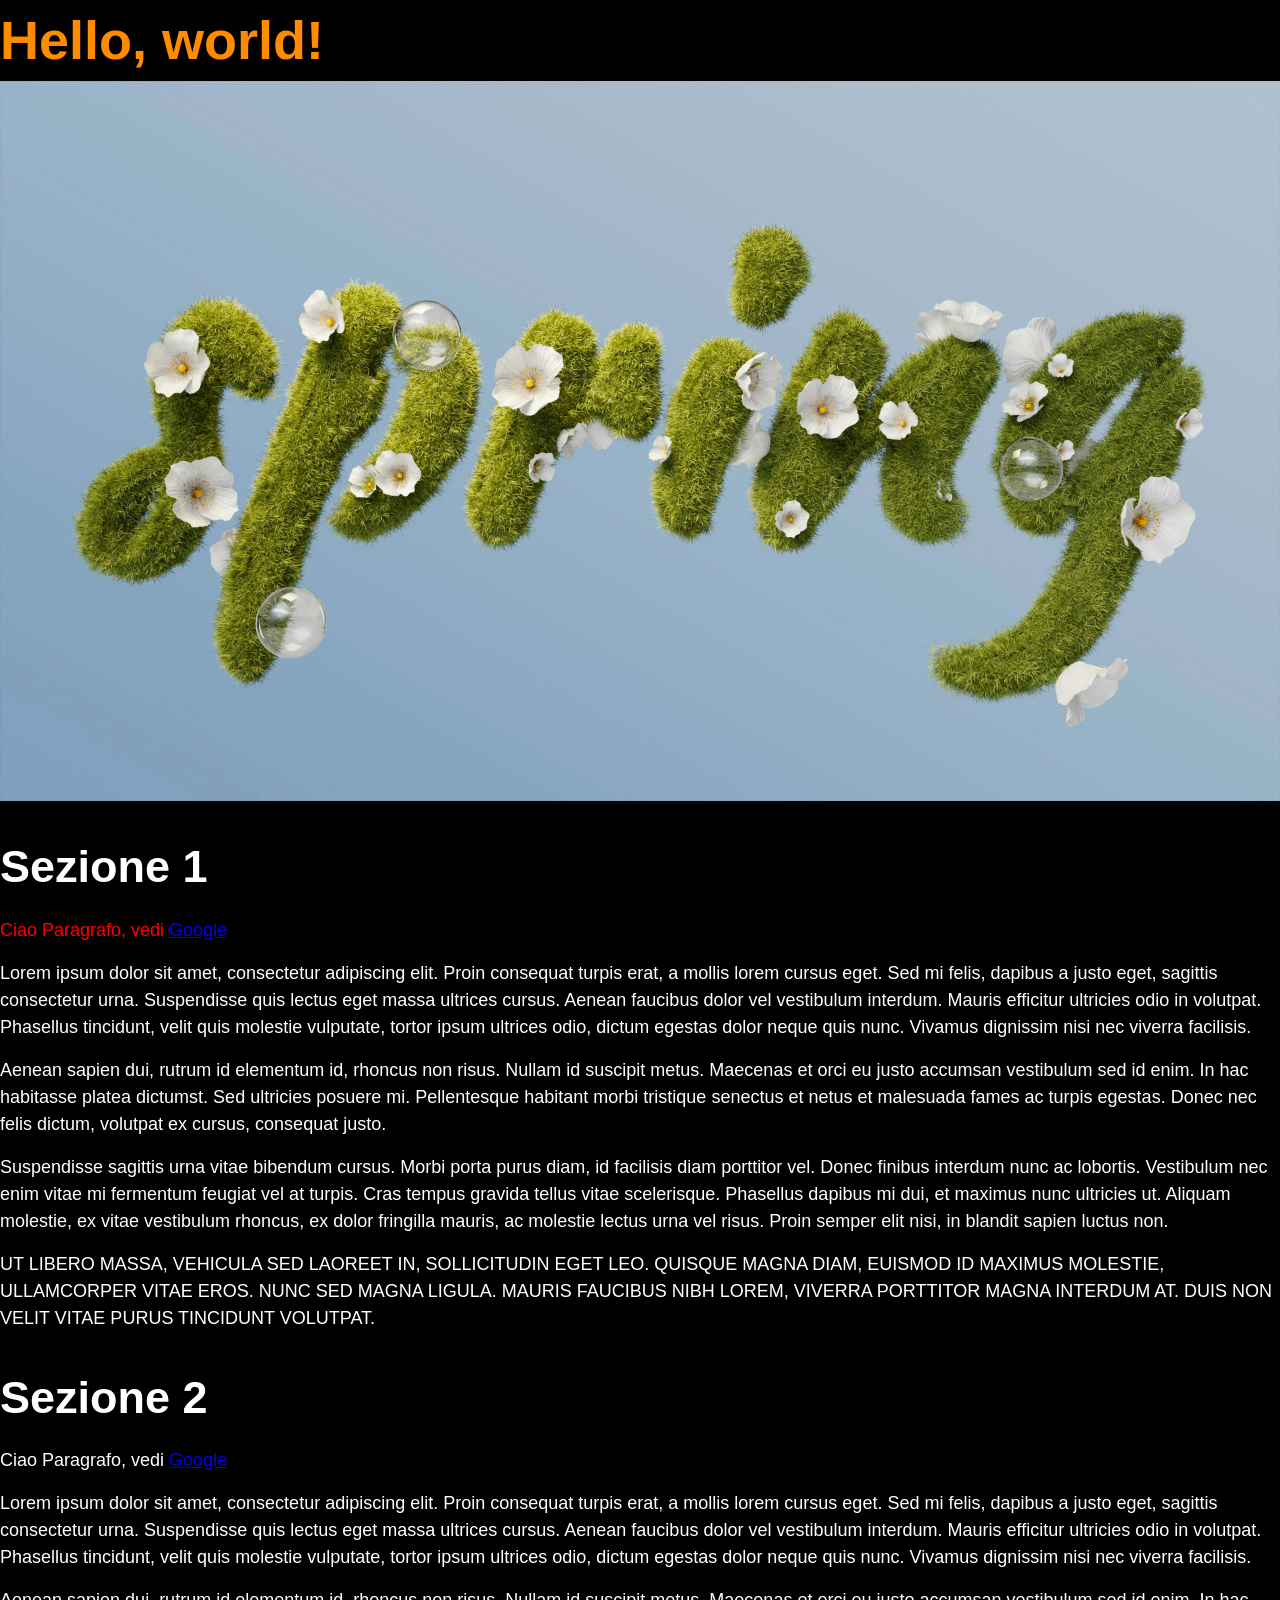
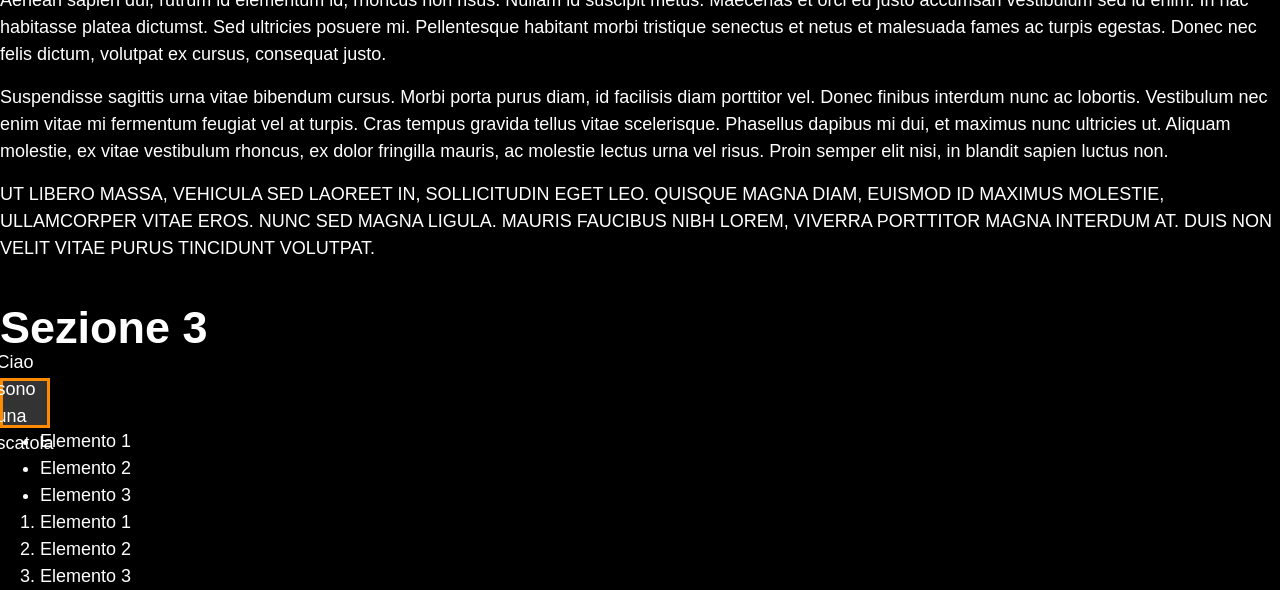
<file: index.html>
<!DOCTYPE html>
<html lang="it">
  <head>
    <meta charset="utf-8">
    <meta name="viewport" content="width=device-width, initial-scale=1">
    <title>Aloa</title>
    <link rel="stylesheet" href="reset.css">
    <!-- Inserire qui altri collegamenti a fogli di stile css per le librerie -->
    <link rel="stylesheet" href="style.css">

  </head>
  <body>
    <h1>Hello, world!</h1>

    <img src="images/ph-m-nh-t-d_RvTO3mWDA-unsplash.jpg" alt="Testo con scritta Spring fiorita" title="Spring">

    <h2>Sezione 1</h2>

    <p id="paragrafo-1">Ciao Paragrafo, vedi <a href="https://www.google.it">Google</a></p>
    <p>Lorem ipsum dolor sit amet, consectetur adipiscing elit. Proin consequat turpis erat, a mollis lorem cursus eget. Sed mi felis, dapibus a justo eget, sagittis consectetur urna. Suspendisse quis lectus eget massa ultrices cursus. Aenean faucibus dolor vel vestibulum interdum. Mauris efficitur ultricies odio in volutpat. Phasellus tincidunt, velit quis molestie vulputate, tortor ipsum ultrices odio, dictum egestas dolor neque quis nunc. Vivamus dignissim nisi nec viverra facilisis.</p>
    <p>Aenean sapien dui, rutrum id elementum id, rhoncus non risus. Nullam id suscipit metus. Maecenas et orci eu justo accumsan vestibulum sed id enim. In hac habitasse platea dictumst. Sed ultricies posuere mi. Pellentesque habitant morbi tristique senectus et netus et malesuada fames ac turpis egestas. Donec nec felis dictum, volutpat ex cursus, consequat justo.</p>
    <p>Suspendisse sagittis urna vitae bibendum cursus. Morbi porta purus diam, id facilisis diam porttitor vel. Donec finibus interdum nunc ac lobortis. Vestibulum nec enim vitae mi fermentum feugiat vel at turpis. Cras tempus gravida tellus vitae scelerisque. Phasellus dapibus mi dui, et maximus nunc ultricies ut. Aliquam molestie, ex vitae vestibulum rhoncus, ex dolor fringilla mauris, ac molestie lectus urna vel risus. Proin semper elit nisi, in blandit sapien luctus non. </p>
    <p class="paragrafo-ultimo">Ut libero massa, vehicula sed laoreet in, sollicitudin eget leo. Quisque magna diam, euismod id maximus molestie, ullamcorper vitae eros. Nunc sed magna ligula. Mauris faucibus nibh lorem, viverra porttitor magna interdum at. Duis non velit vitae purus tincidunt volutpat.</p>

    <h2>Sezione 2</h2>

    <p>Ciao Paragrafo, vedi <a href="https://www.google.it">Google</a></p>

    <p>Lorem ipsum dolor sit amet, consectetur adipiscing elit. Proin consequat turpis erat, a mollis lorem cursus eget. Sed mi felis, dapibus a justo eget, sagittis consectetur urna. Suspendisse quis lectus eget massa ultrices cursus. Aenean faucibus dolor vel vestibulum interdum. Mauris efficitur ultricies odio in volutpat. Phasellus tincidunt, velit quis molestie vulputate, tortor ipsum ultrices odio, dictum egestas dolor neque quis nunc. Vivamus dignissim nisi nec viverra facilisis.</p>
    <p>Aenean sapien dui, rutrum id elementum id, rhoncus non risus. Nullam id suscipit metus. Maecenas et orci eu justo accumsan vestibulum sed id enim. In hac habitasse platea dictumst. Sed ultricies posuere mi. Pellentesque habitant morbi tristique senectus et netus et malesuada fames ac turpis egestas. Donec nec felis dictum, volutpat ex cursus, consequat justo.</p>
    <p>Suspendisse sagittis urna vitae bibendum cursus. Morbi porta purus diam, id facilisis diam porttitor vel. Donec finibus interdum nunc ac lobortis. Vestibulum nec enim vitae mi fermentum feugiat vel at turpis. Cras tempus gravida tellus vitae scelerisque. Phasellus dapibus mi dui, et maximus nunc ultricies ut. Aliquam molestie, ex vitae vestibulum rhoncus, ex dolor fringilla mauris, ac molestie lectus urna vel risus. Proin semper elit nisi, in blandit sapien luctus non. </p>
    <p class="paragrafo-ultimo">Ut libero massa, vehicula sed laoreet in, sollicitudin eget leo. Quisque magna diam, euismod id maximus molestie, ullamcorper vitae eros. Nunc sed magna ligula. Mauris faucibus nibh lorem, viverra porttitor magna interdum at. Duis non velit vitae purus tincidunt volutpat.</p>

  <h2>Sezione 3</h2>

    <div class="box">Ciao sono una scatola</div>

    <ul>
      <li>Elemento 1</li>
      <li>Elemento 2</li>
      <li>Elemento 3</li>
    </ul>

    <ol>
      <li>Elemento 1</li>
      <li>Elemento 2</li>
      <li>Elemento 3</li>
    </ol>

  </body>
</html>
</file>
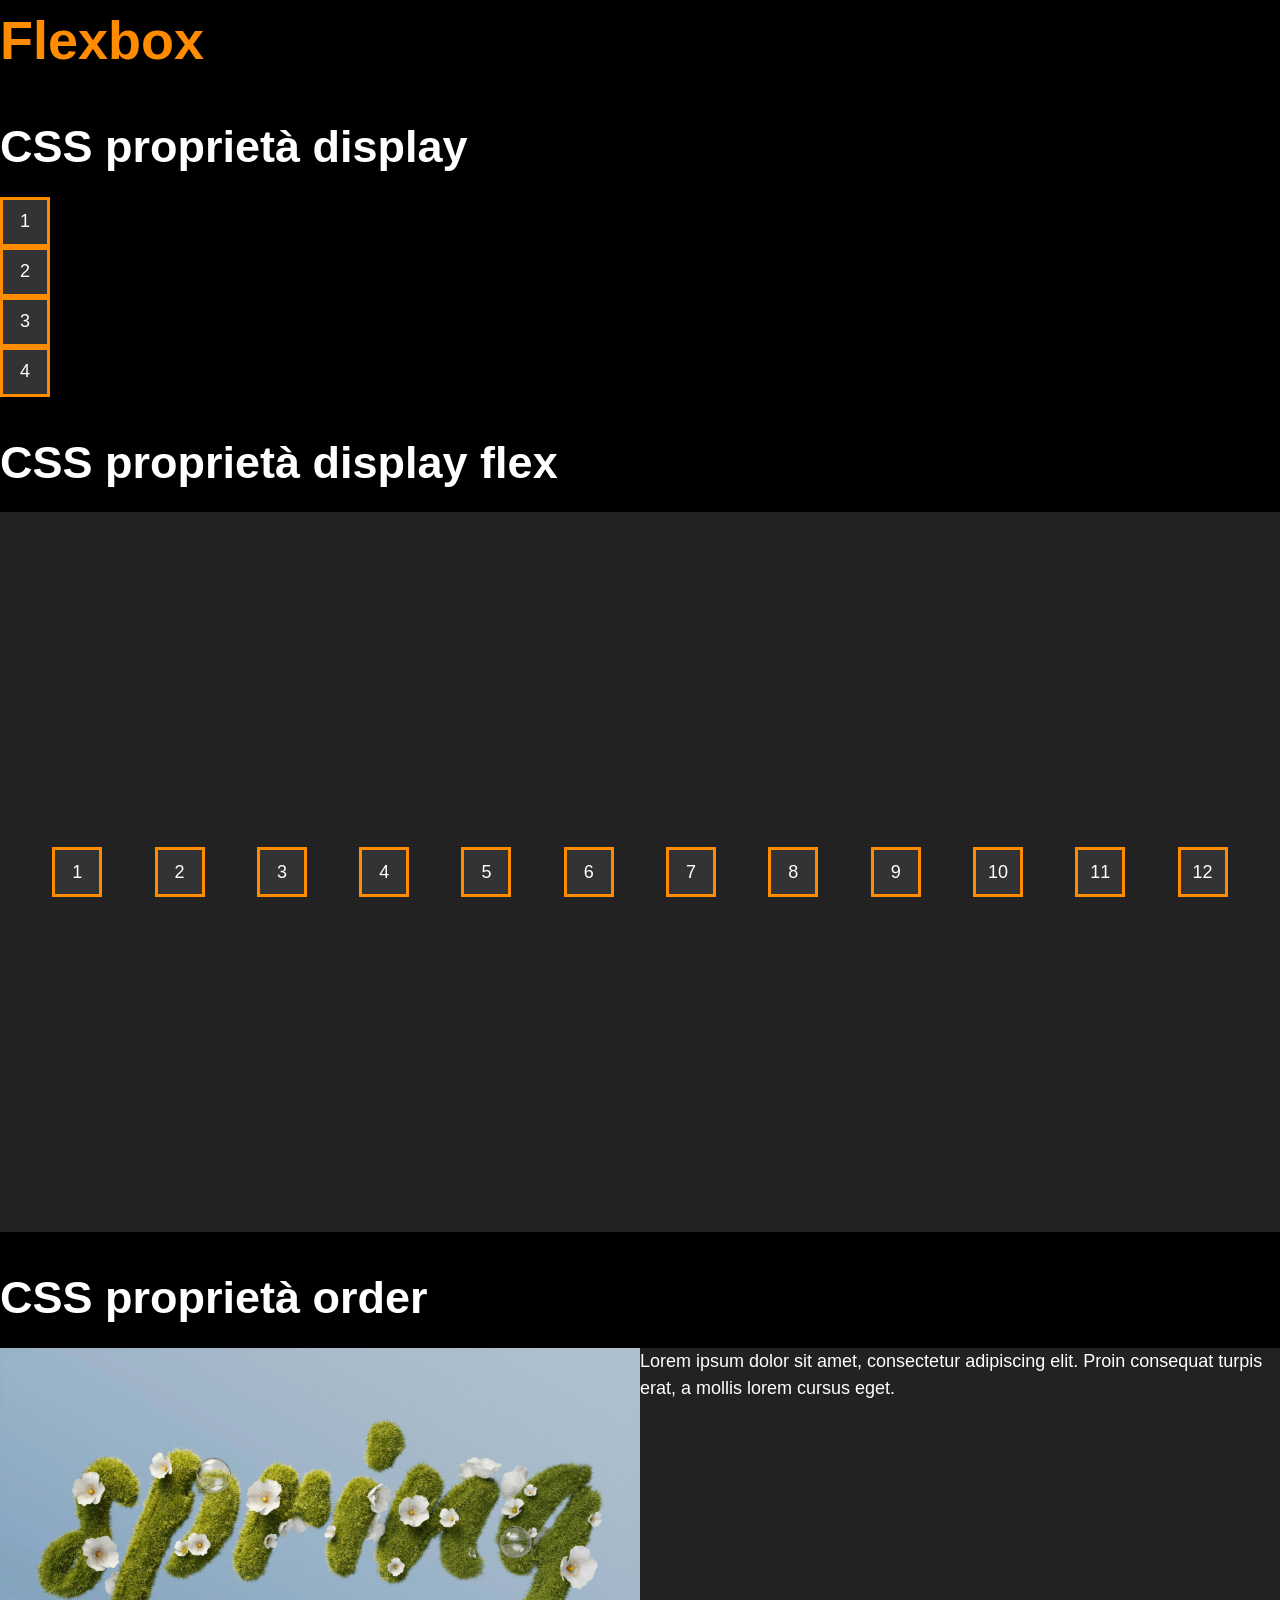
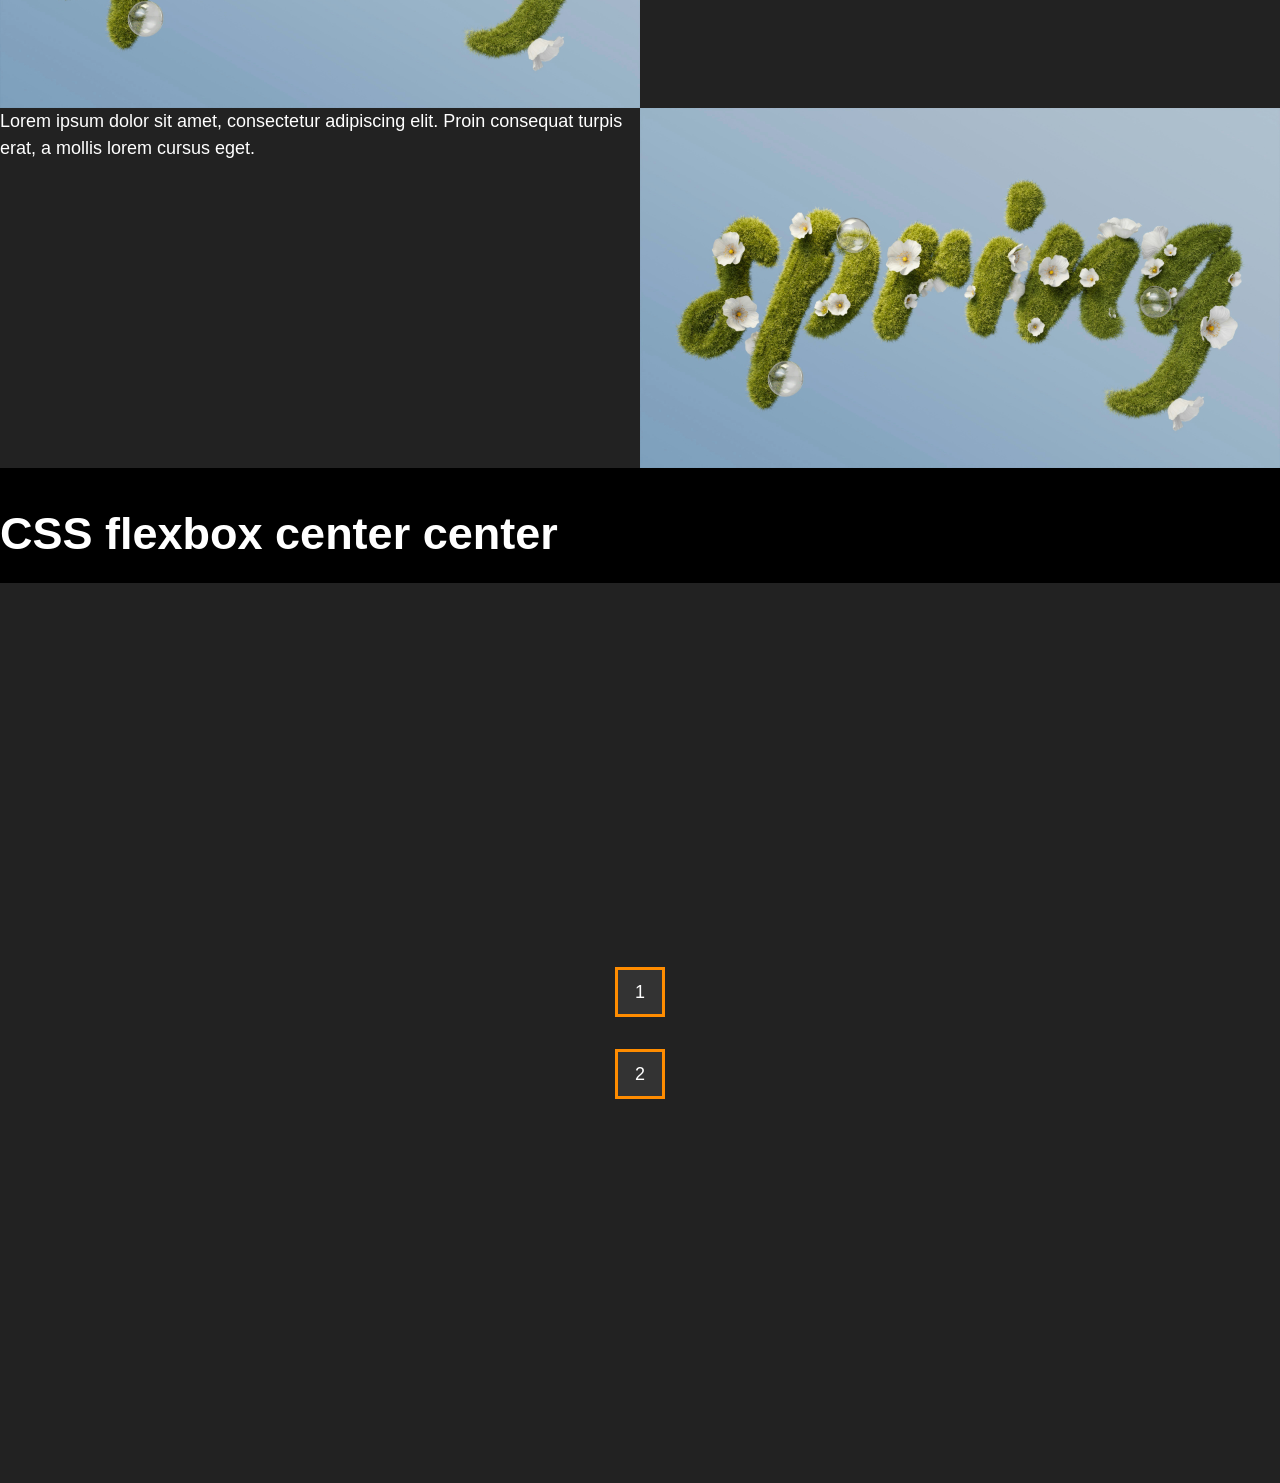
<file: flexbox.html>
<!DOCTYPE html>
<html lang="it">
  <head>
    <meta charset="utf-8">
    <meta name="viewport" content="width=device-width, initial-scale=1">
    <title>Aloa</title>
    <link rel="stylesheet" href="reset.css">
    <!-- Inserire qui altri collegamenti a fogli di stile css per le librerie -->
    <link rel="stylesheet" href="style.css">

  </head>
  <body>
    <h1>Flexbox</h1>

    <h2>CSS proprietà display</h2>

    <div class="container-1">
      <div class="box">1</div>
      <div class="box">2</div>
      <div class="box">3</div>
      <div class="box">4</div>
    </div>

    <h2>CSS proprietà display flex</h2>

    <div class="container-2">
      <div class="box">1</div>
      <div class="box">2</div>
      <div class="box">3</div>
      <div class="box">4</div>
      <div class="box">5</div>
      <div class="box">6</div>
      <div class="box">7</div>
      <div class="box">8</div>
      <div class="box">9</div>
      <div class="box">10</div>
      <div class="box">11</div>
      <div class="box">12</div>
    </div>


    <h2>CSS proprietà order</h2>

    <div class="container-3">
      <div class="article">
        <img src="/images/ph-m-nh-t-d_RvTO3mWDA-unsplash.jpg" alt="Testo con scritta Spring fiorita" title="Spring">
        <p>Lorem ipsum dolor sit amet, consectetur adipiscing elit. Proin consequat turpis erat, a mollis lorem cursus eget.</p>
      </div>
      <div class="article reverse">
        <img src="/images/ph-m-nh-t-d_RvTO3mWDA-unsplash.jpg" alt="Testo con scritta Spring fiorita" title="Spring">
        <p>Lorem ipsum dolor sit amet, consectetur adipiscing elit. Proin consequat turpis erat, a mollis lorem cursus eget.</p>
      </div>
    </div>

    <h2>CSS flexbox center center</h2>

    <div class="container-4">
      <div class="box">1</div>
      <div class="box">2</div>
    </div>


  </body>
</html>
</file>
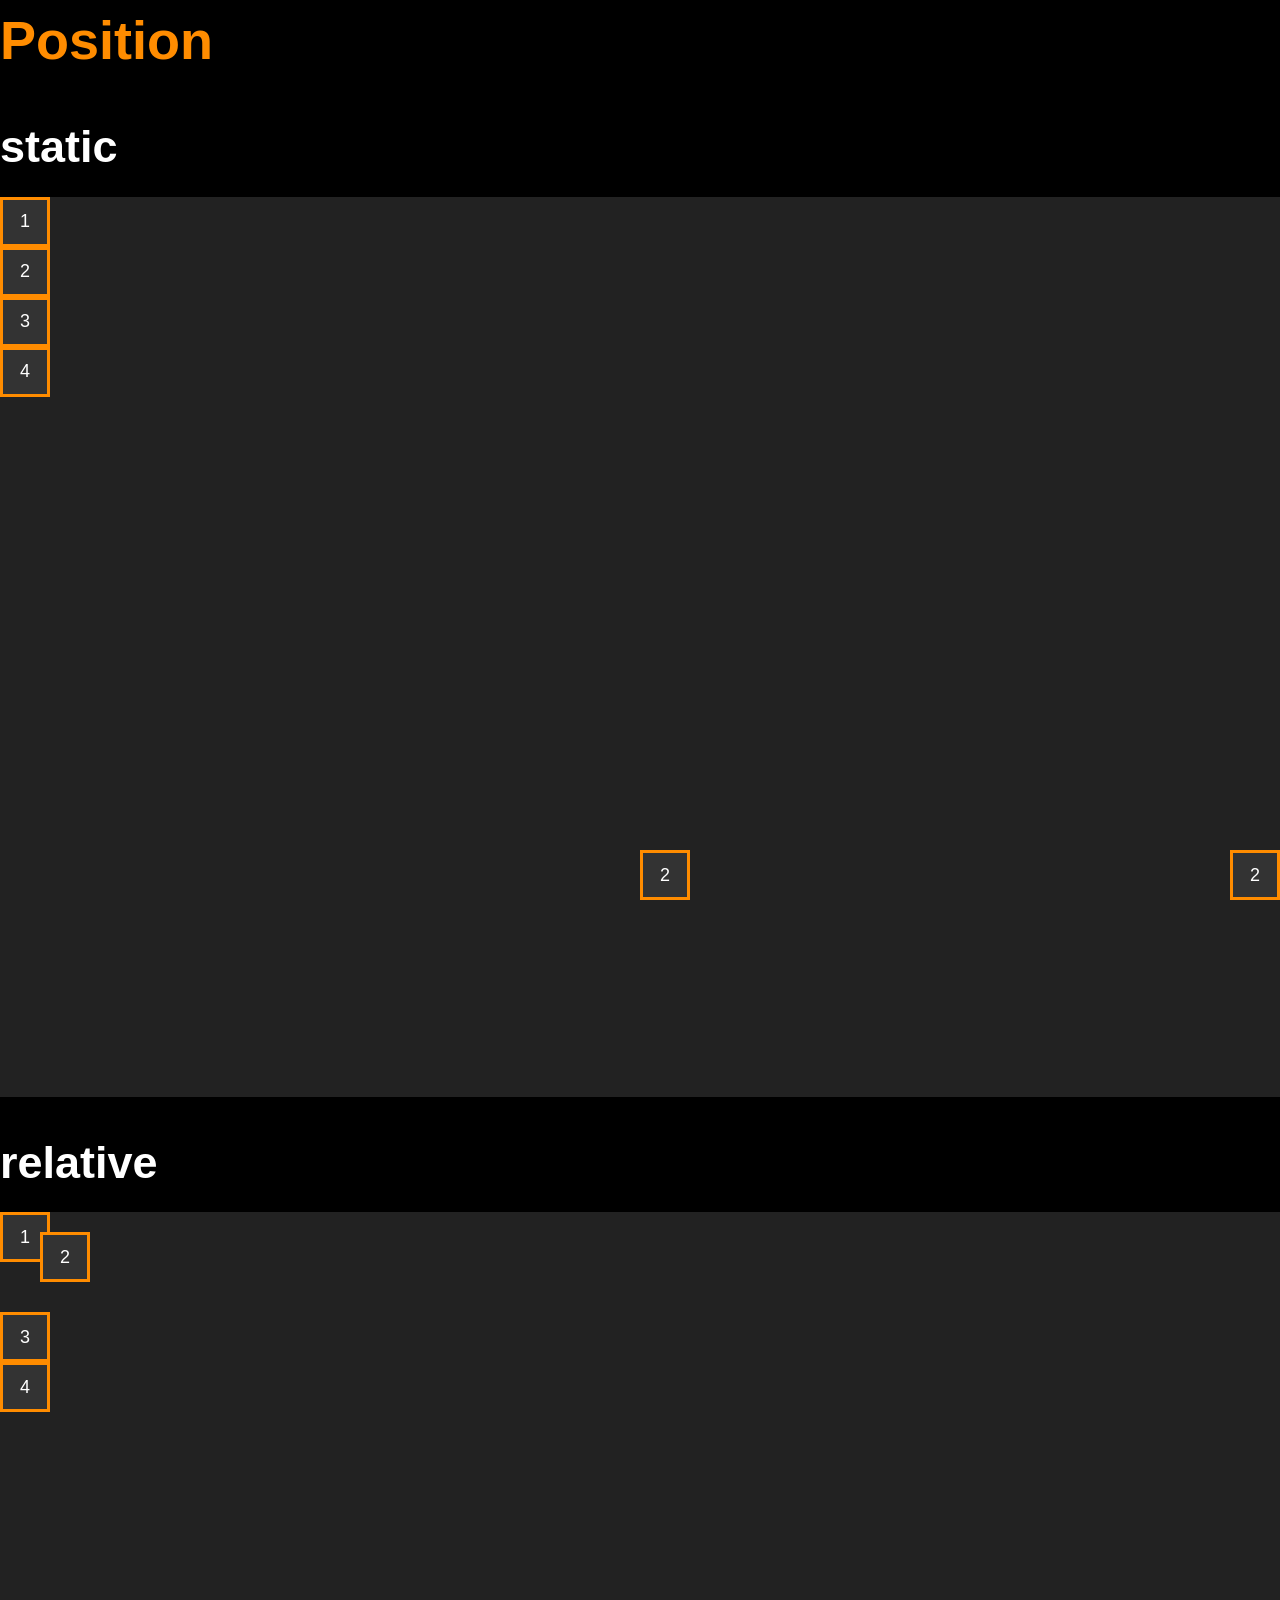
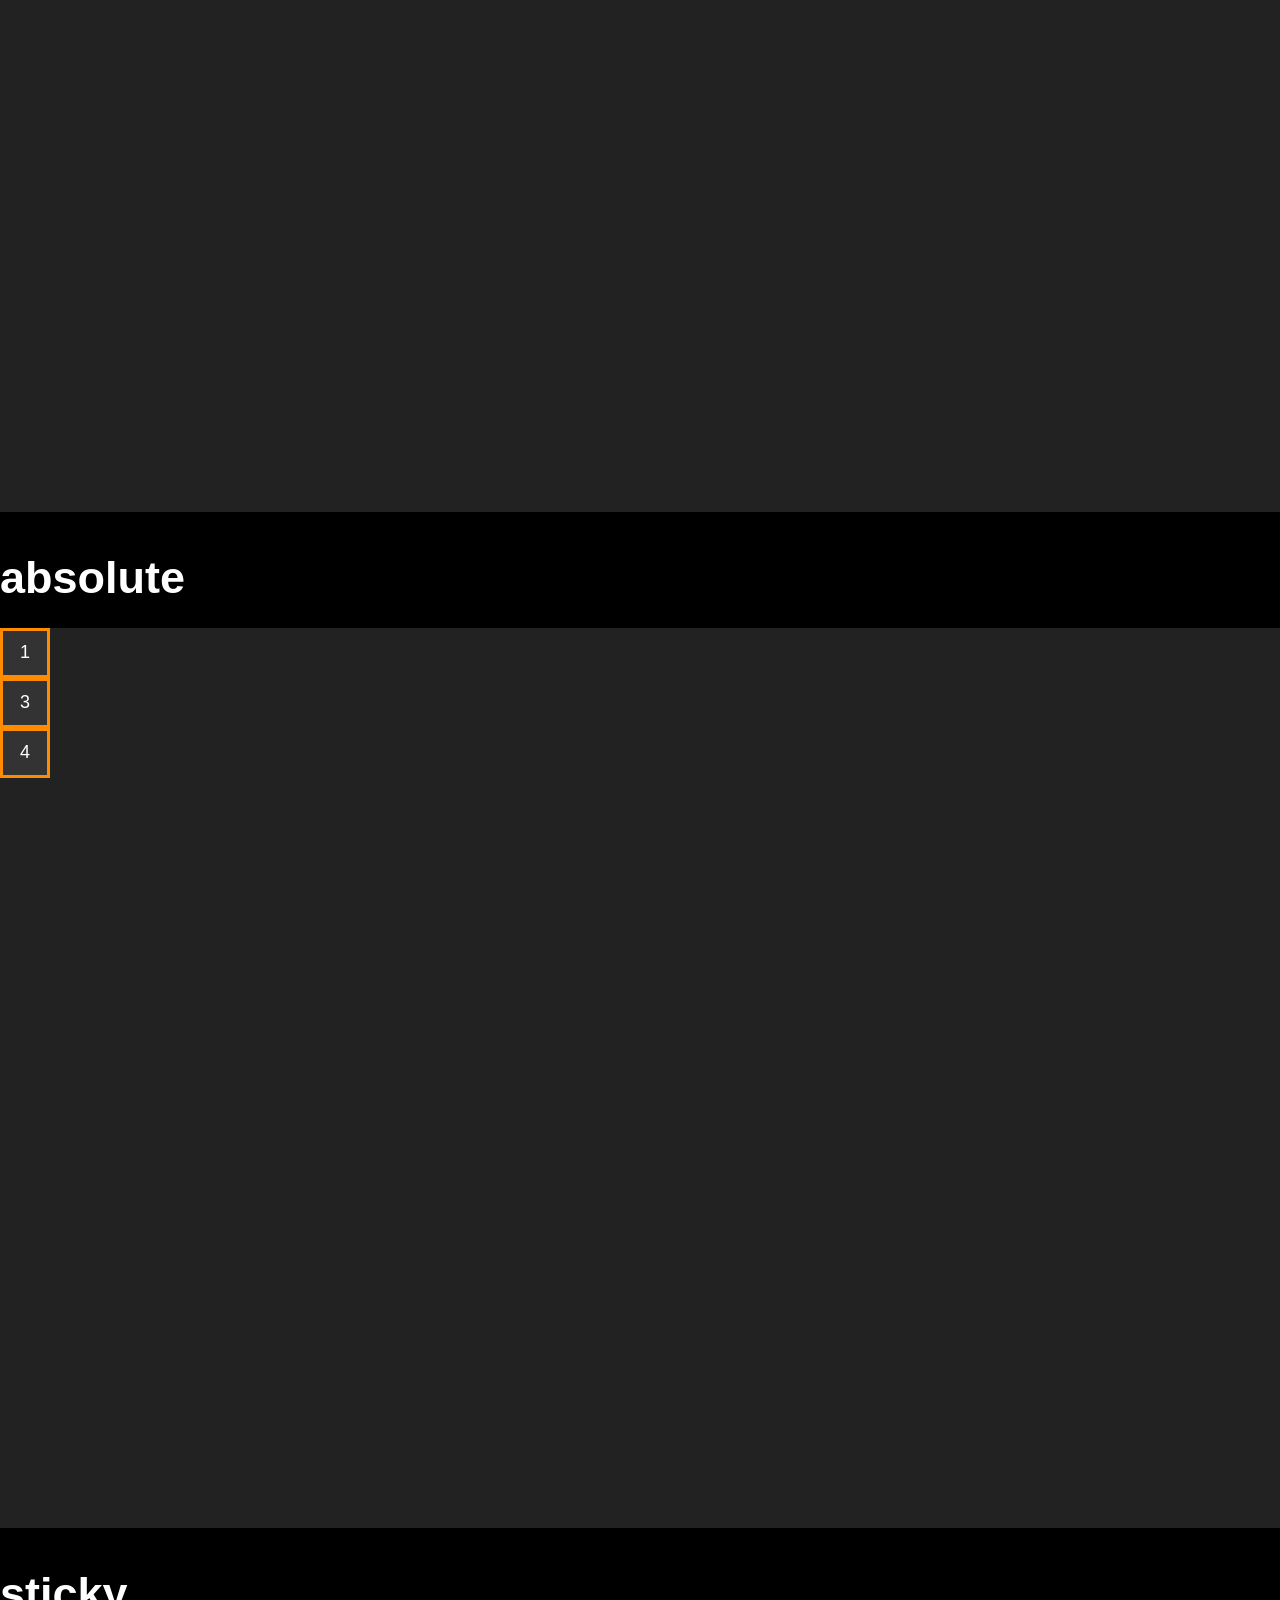
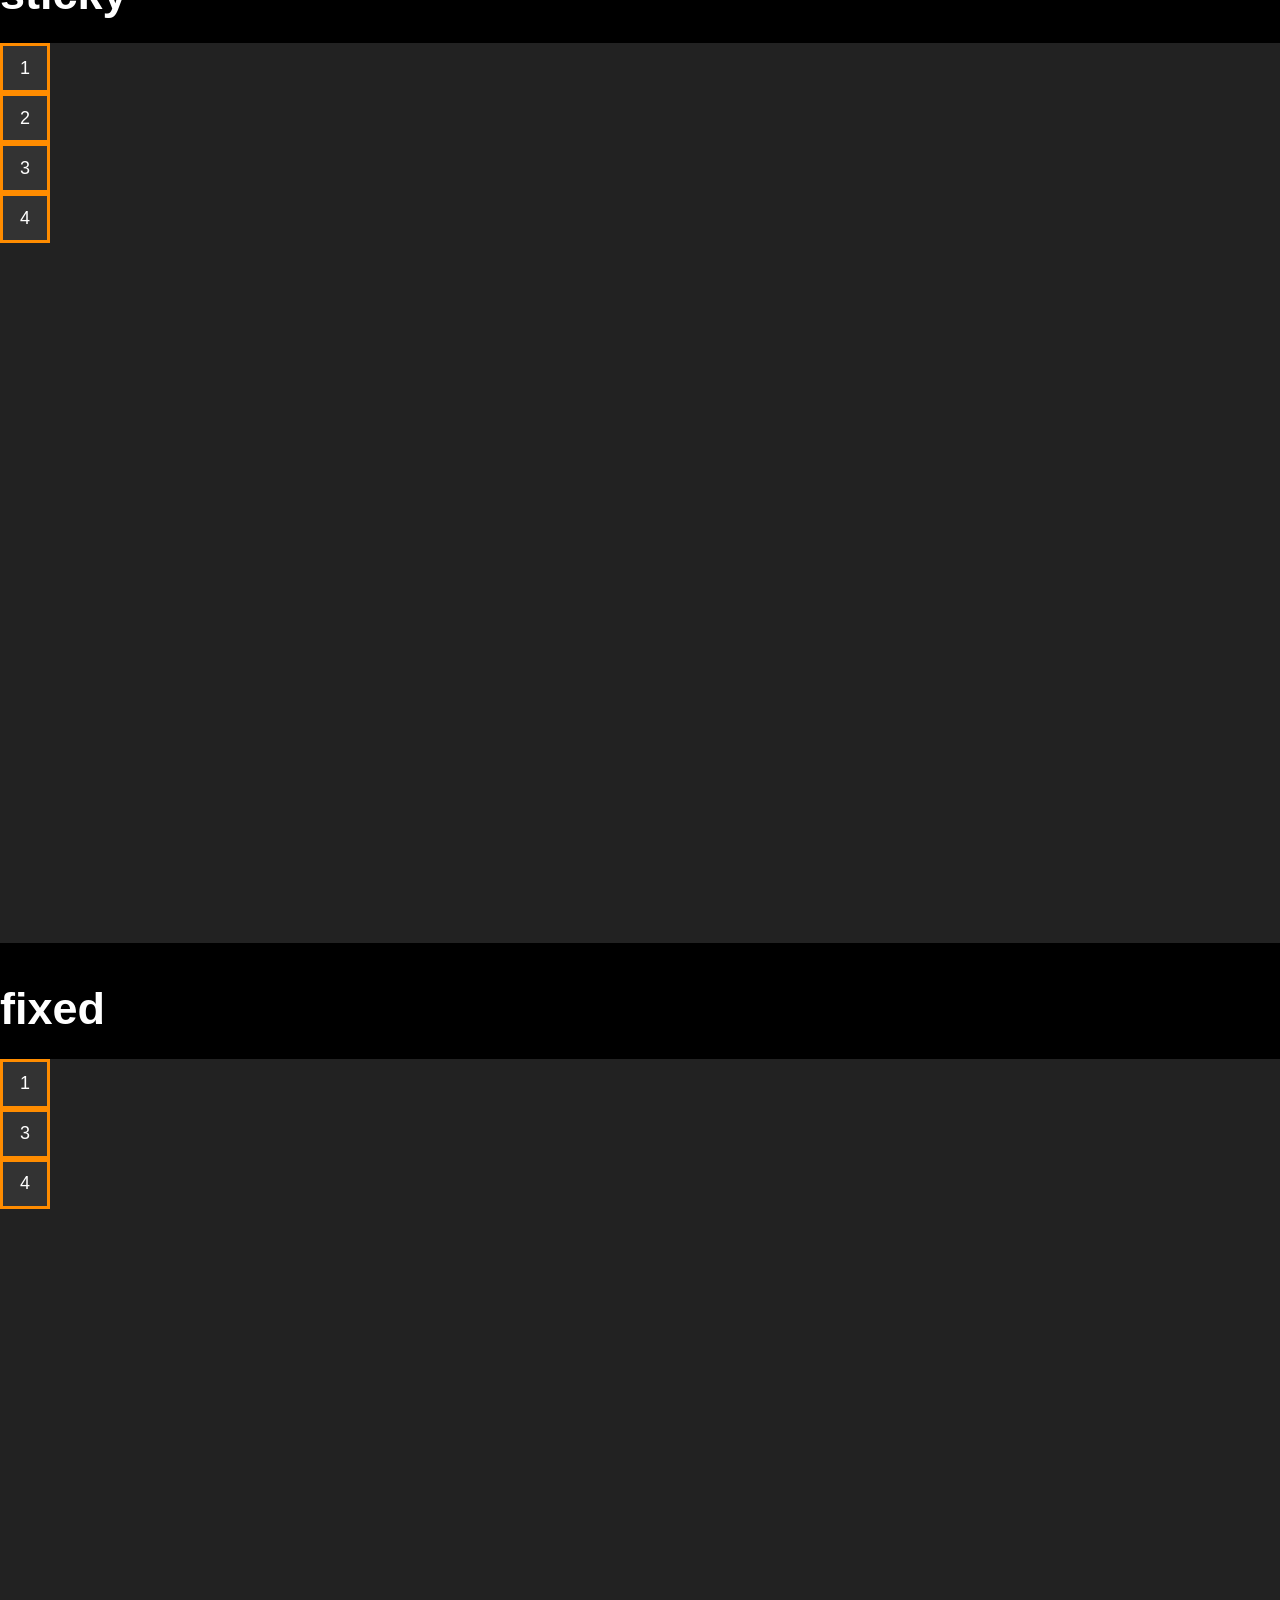
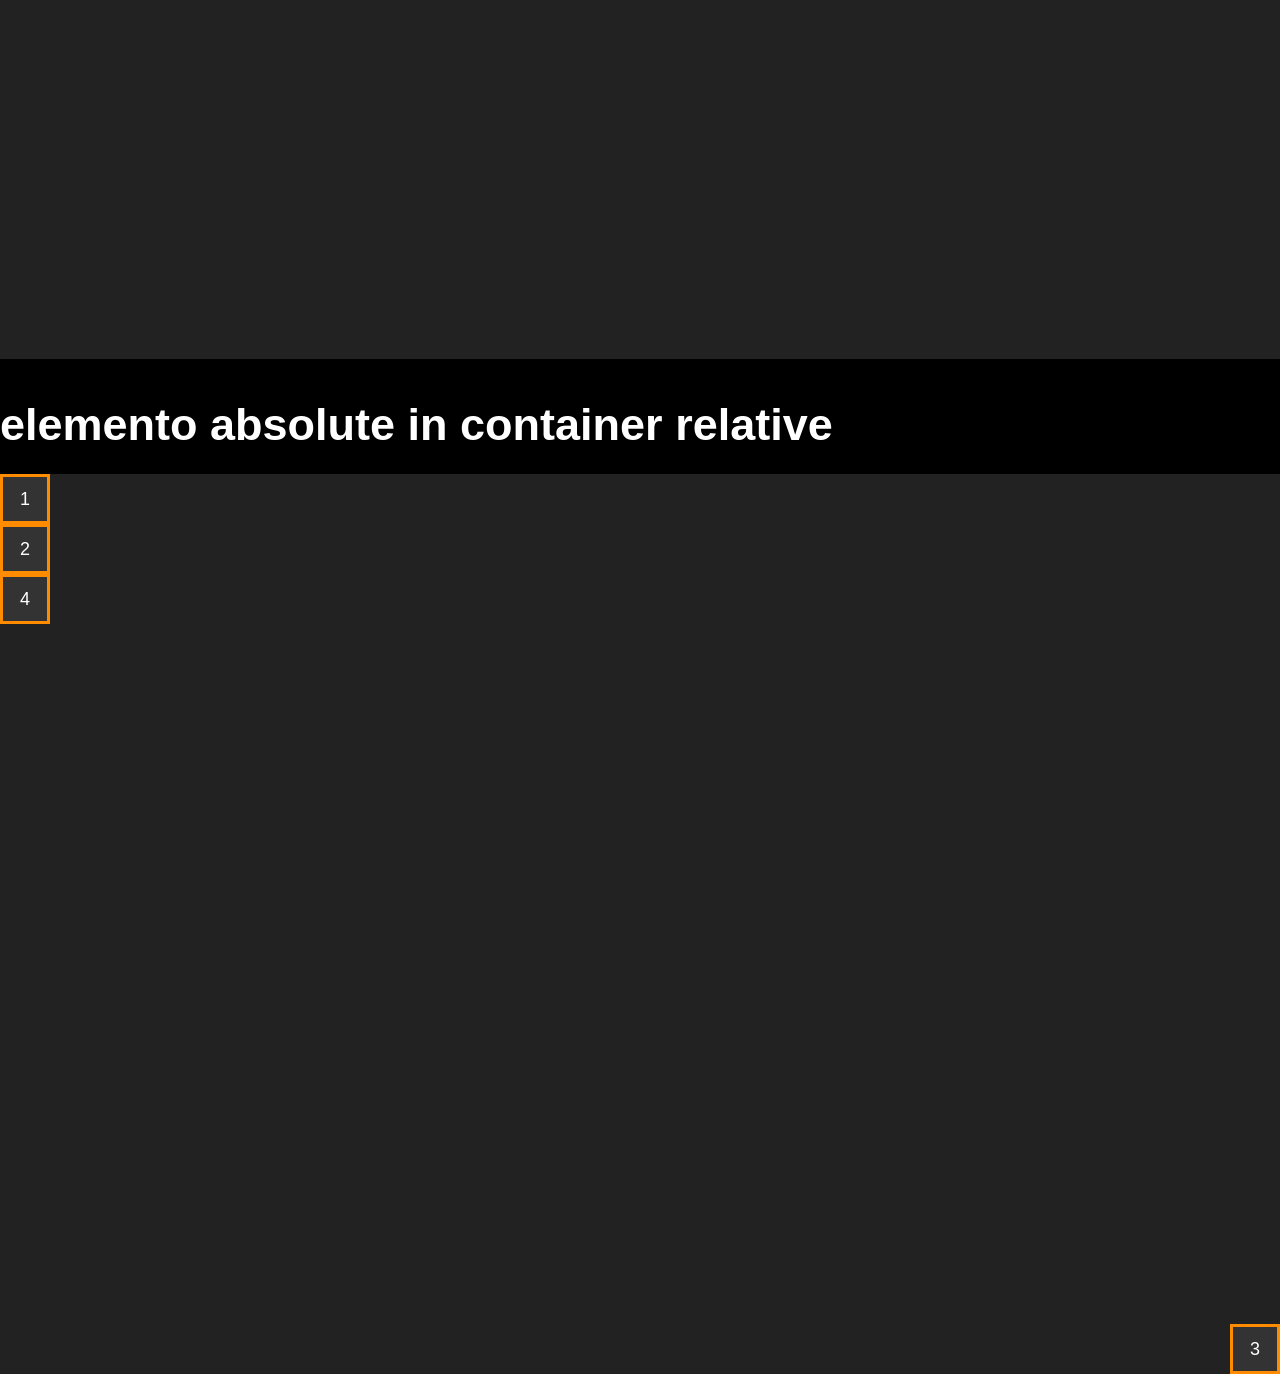
<file: position.html>
<!DOCTYPE html>
<html lang="it">
  <head>
    <meta charset="utf-8">
    <meta name="viewport" content="width=device-width, initial-scale=1">
    <title>Aloa</title>
    <link rel="stylesheet" href="reset.css">
    <!-- Inserire qui altri collegamenti a fogli di stile css per le librerie -->
    <link rel="stylesheet" href="style.css">

  </head>
  <body>
    <h1>Position</h1>

    <h2>static</h2>

    <div class="container-6">
      <div class="box">1</div>
      <div class="box">2</div>
      <div class="box">3</div>
      <div class="box">4</div>
    </div>

    <h2>relative</h2>

    <div class="container-6">
      <div class="box">1</div>
      <div class="box relative">2</div>
      <div class="box">3</div>
      <div class="box">4</div>
    </div>

    <h2>absolute</h2>

    <div class="container-6">
      <div class="box">1</div>
      <div class="box absolute">2</div>
      <div class="box">3</div>
      <div class="box">4</div>
    </div>

    <h2>sticky</h2>

    <div class="container-6">
      <div class="box">1</div>
      <div class="box sticky">2</div>
      <div class="box">3</div>
      <div class="box">4</div>
    </div>

    <h2>fixed</h2>

    <div class="container-6">
      <div class="box">1</div>
      <div class="box fixed">2</div>
      <div class="box">3</div>
      <div class="box">4</div>
    </div>

    <h2>elemento absolute in container relative</h2>

    <div class="container-7">
      <div class="box">1</div>
      <div class="box">2</div>
      <div class="box absolute">3</div>
      <div class="box">4</div>
    </div>



  </body>
</html>
</file>
<file: style.css>
html {
    font-family: sans-serif;
    background-color: #000000;
    color: #ffffff;
    font-size: 16px; /* 16px = 1rem */
}

body {}

h1 {
    color:#ff8c00;
    font-size: 3rem;
}

h2 {
    margin-top: 32px;
    margin-bottom: 16px;
    font-size: 2.5rem;
}

p {
    margin-bottom: 16px;
}

/* selezione via attributo ID */
#paragrafo-1 {
    color: red;
}

/* selezione via attributo CLASS */
.paragrafo-ultimo {
    text-transform: uppercase;
}

/* rende le immagini responsive */
img {
    display: block;
    max-width: 100%;
}

.box {
    width: 50px;
    height: 50px;
    background-color: #333333;
    border-color:#ff8c00;
    border-style: solid;
    border-width:3px;
    display: flex;
    flex-direction: column;
    justify-content: center;
    align-items: center
}




.container-1 .box {

}

.container-2 {
    height: 80vh;
    background-color: #222;
    display: flex;
    flex-direction: row; /* row-reverse | column | column-reverse */
    flex-wrap: nowrap; /* nowrap | wrap-reverse; */
    justify-content: space-evenly;
    align-items: center;
}


.container-3 {
    min-height: 80vh;
    background-color: #222;
    display: flex;
    flex-direction: column; /* row-reverse | column | column-reverse */
    flex-wrap: nowrap; /* nowrap | wrap-reverse; */
}

.container-4 {
    min-height: 100vh;
    background-color: #222;
    display: flex;
    flex-direction: column; /* row-reverse | column | column-reverse */
    flex-wrap: nowrap; /* nowrap | wrap-reverse; */
    justify-content: center;
    align-items: center;
    gap: 32px;
}

.container-6 {
    min-height: 100vh;
    background-color: #222;
}

.relative {
    position: relative;
    top: -30px;
    left: 40px;
}

.absolute {
    position: absolute;
    bottom: 0;
    right: 0;
}

.fixed {
    position: fixed;
    bottom: 0;
    left: 50%;
}

.sticky {
    position: sticky;
    top: 30px;
}

.container-7 {
    min-height: 100vh;
    background-color: #222;
    position: relative;
}

.container-8 {
    min-height: 100vh;
    background-color: #222;
    position: relative;
}


/* 
CLASSI DI SPACING

0.25 rem = 4px
0.5 rem = 8px
1 rem = 16px
1.5 rem = 24px
2 rem = 32px
3 rem = 48px 
*/

.m-1 { margin: 0.25rem !important;}
.m-2 { margin: 0.5rem !important;}
.m-3 { margin: 1rem !important;}
.m-4 { margin: 1.5rem !important;}
.m-5 { margin: 2rem !important;}
.m-6 { margin: 3rem !important;}

.mt-1 { margin-top: 0.25rem !important;}
.mt-2 { margin-top: 0.5rem !important;}
.mt-3 { margin-top: 1rem !important;}
.mt-4 { margin-top: 1.5rem !important;}
.mt-5 { margin-top: 2rem !important;}
.mt-6 { margin-top: 3rem !important;}

.mb-1 { margin-bottom: 0.25rem !important;}
.mb-2 { margin-bottom: 0.5rem !important;}
.mb-3 { margin-bottom: 1rem !important;}
.mb-4 { margin-bottom: 1.5rem !important;}
.mb-5 { margin-bottom: 2rem !important;}
.mb-6 { margin-bottom: 3rem !important;}

.ms-1 { margin-left: 0.25rem !important;}
.ms-2 { margin-left: 0.5rem !important;}
.ms-3 { margin-left: 1rem !important;}
.ms-4 { margin-left: 1.5rem !important;}
.ms-5 { margin-left: 2rem !important;}
.ms-6 { margin-left: 3rem !important;}

.me-1 { margin-right: 0.25rem !important;}
.me-2 { margin-right: 0.5rem !important;}
.me-3 { margin-right: 1rem !important;}
.me-4 { margin-right: 1.5rem !important;}
.me-5 { margin-right: 2rem !important;}
.me-6 { margin-right: 3rem !important;}

.p-1 { padding: 0.25rem !important;}
.p-2 { padding: 0.5rem !important;}
.p-3 { padding: 1rem !important;}
.p-4 { padding: 1.5rem !important;}
.p-5 { padding: 2rem !important;}
.p-6 { padding: 3rem !important;}

.pt-1 { padding-top: 0.25rem !important;}
.pt-2 { padding-top: 0.5rem !important;}
.pt-3 { padding-top: 1rem !important;}
.pt-4 { padding-top: 1.5rem !important;}
.pt-5 { padding-top: 2rem !important;}
.pt-6 { padding-top: 3rem !important;}

.pb-1 { padding-bottom: 0.25rem !important;}
.pb-2 { padding-bottom: 0.5rem !important;}
.pb-3 { padding-bottom: 1rem !important;}
.pb-4 { padding-bottom: 1.5rem !important;}
.pb-5 { padding-bottom: 2rem !important;}
.pb-6 { padding-bottom: 3rem !important;}

.ps-1 { padding-left: 0.25rem !important;}
.ps-2 { padding-left: 0.5rem !important;}
.ps-3 { padding-left: 1rem !important;}
.ps-4 { padding-left: 1.5rem !important;}
.ps-5 { padding-left: 2rem !important;}
.ps-6 { padding-left: 3rem !important;}

.pe-1 { padding-right: 0.25rem !important;}
.pe-2 { padding-right: 0.5rem !important;}
.pe-3 { padding-right: 1rem !important;}
.pe-4 { padding-right: 1.5rem !important;}
.pe-5 { padding-right: 2rem !important;}
.pe-6 { padding-right: 3rem !important;}


/* X-Small devices (portrait phones, less than 576px)
No media query for `xs` since this is the default in Bootstrap */

/* // Small devices (landscape phones, 576px and up) */
@media (min-width: 576px) {}

/* // Medium devices (tablets, 768px and up) */
@media (min-width: 768px) {  }

/* // Large devices (desktops, 992px and up) */
@media (min-width: 992px) { 

    html {
        font-size: 18px;
    }

    .article {
        display: flex;
        flex-direction: row;
    }

    .article img {
        max-width: 50%;
    }

    .article.reverse img {
        order: 3;
    }
 }

/* // X-Large devices (large desktops, 1200px and up) */
@media (min-width: 1200px) {  }

/* // XX-Large devices (larger desktops, 1400px and up) */
@media (min-width: 1400px) {  }
</file>
